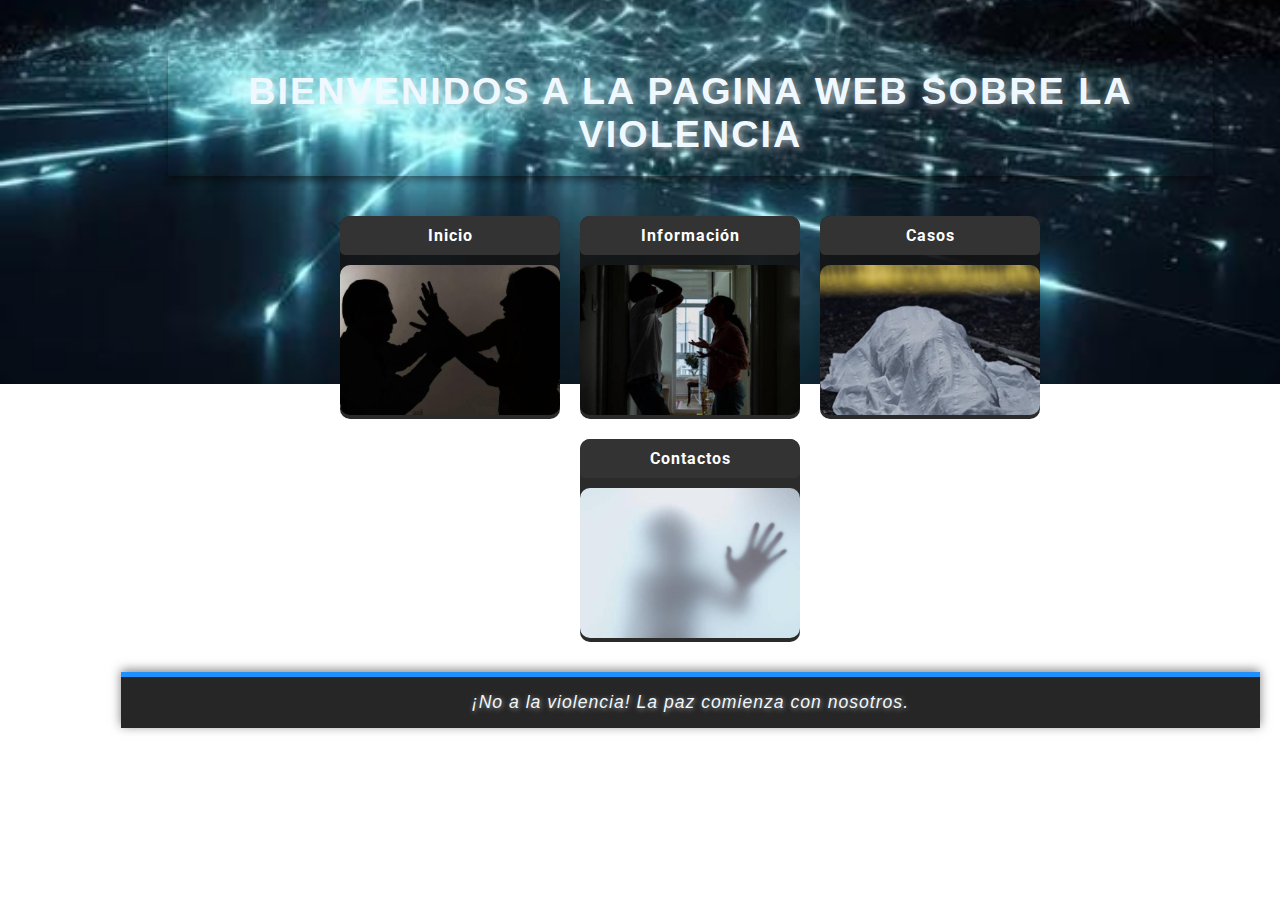
<file: index.html>
<!DOCTYPE html>
<html lang="es">
<head>
    <meta charset="UTF-8">
    <meta name="viewport" content="width=device-width, initial-scale=1.0">
    <title>Inicio</title>
    <link rel="stylesheet" href="index.css">
    <link href="https://fonts.googleapis.com/css2?family=Roboto:wght@400;700&display=swap" rel="stylesheet">

</head>
<body>
    <div class="logo-container">
    <div class="portada">
        <h1>BIENVENIDOS A LA PAGINA WEB SOBRE LA VIOLENCIA</h1>
    </div>

    <div class="tarjetas">
        <div class="tarjeta">
            <a href="VIOLENCIA.HTML">Inicio</a>
            <img src="inicio_img.jpg" alt="Imagen de Inicio">
        </div>
        <div class="tarjeta">
            <a href="informacion1.html">Información</a>
            <img src="informacion_img.jpg" alt="Imagen de Información">
        </div>
        <div class="tarjeta">
            <a href="casos.html">Casos</a>
            <img src="casos_img.jpg" alt="Imagen de Casos">
        </div>
        <div class="tarjeta">
            <a href="contactos.html">Contactos</a>
            <img src="contactos_img.jpg" alt="Imagen de Contactos">
        </div>
    </div>

    <footer>
        <p>¡No a la violencia! La paz comienza con nosotros.</p>
    </footer>
</body>
</html>
</file>
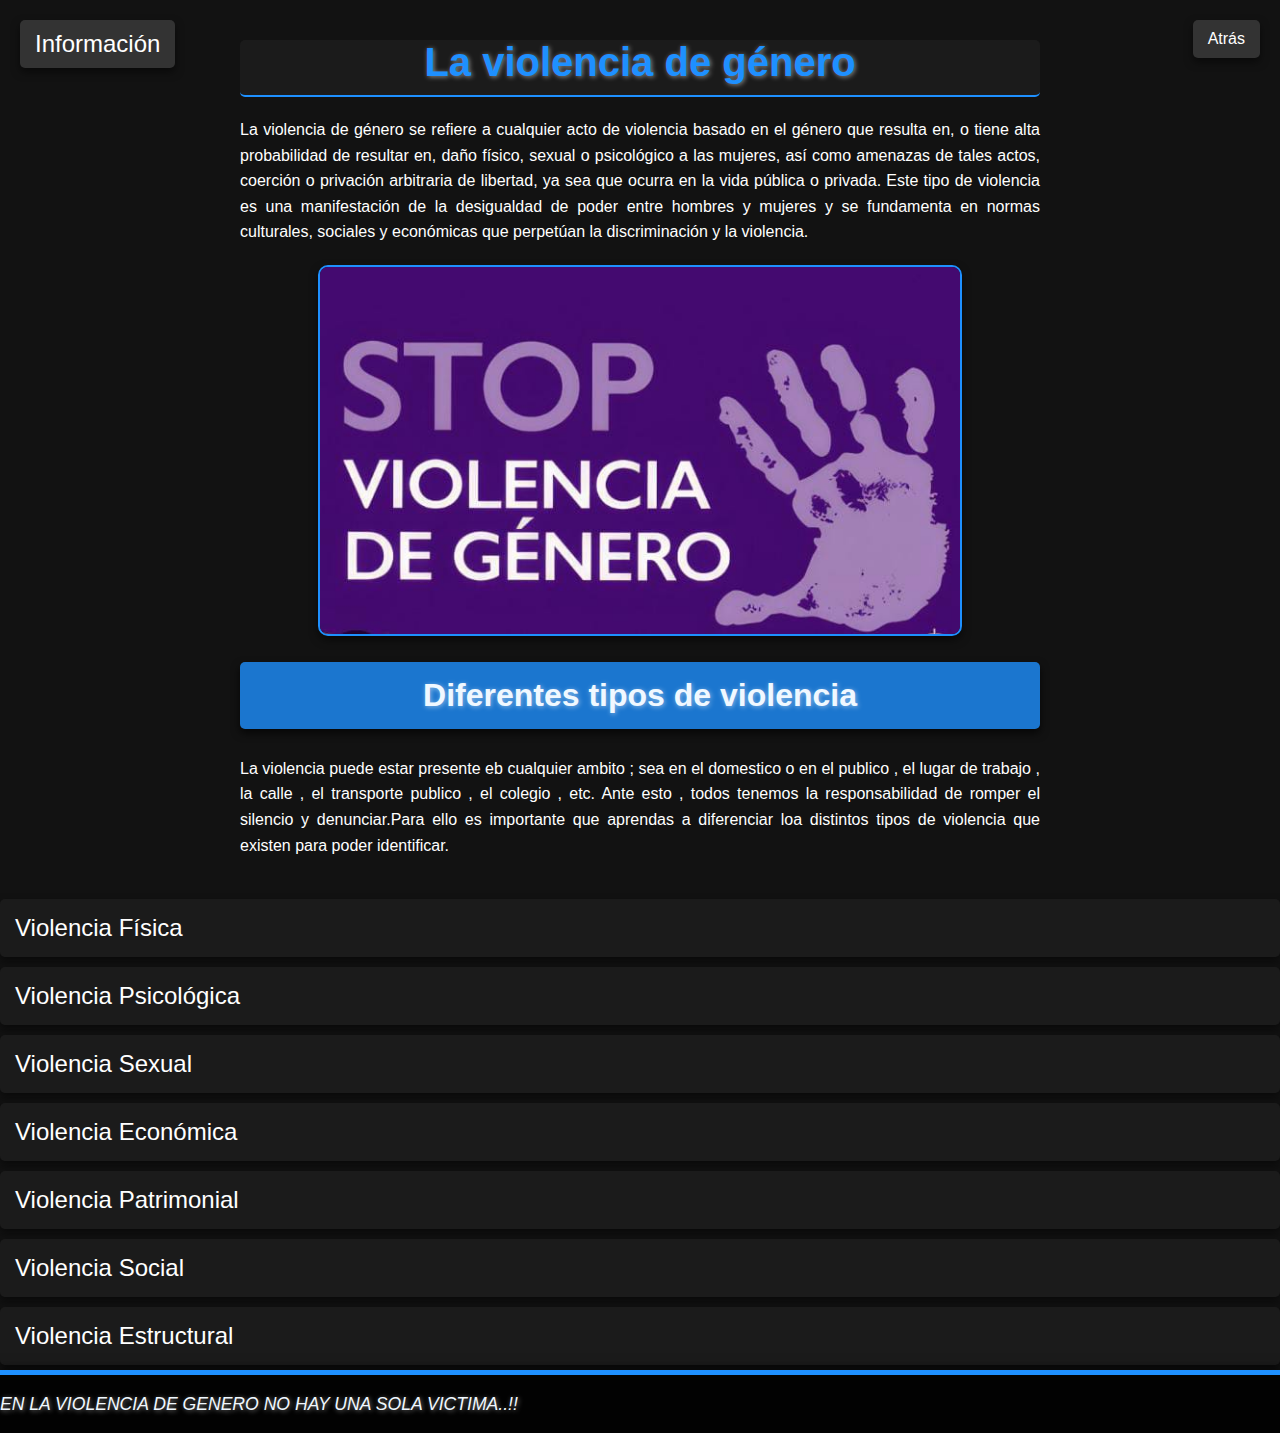
<file: informacion1.html>
<!DOCTYPE html>
<html lang="es">
<head>
    <meta charset="UTF-8">
    <meta name="viewport" content="width=device-width, initial-scale=1.0">
    <title>Información</title>
    <link rel="stylesheet" href="informacion.css">
    <script>
        function togglePanel(panelId) {
            const panel = document.getElementById(panelId);
            panel.style.display = panel.style.display === "block" ? "none" : "block";
        }
    </script>
</head>
<body>
    <a href="index.html" class="boton-atras">Atrás</a>
    <div class="titulo-info">Información</div>
    <div class="container"> 
        <h1>La violencia de género</h1>
        <p>La violencia de género se refiere a cualquier acto de violencia basado en el género que resulta en, o tiene alta probabilidad de resultar en, daño físico, sexual o psicológico a las mujeres, así como amenazas de tales actos, coerción o privación arbitraria de libertad, ya sea que ocurra en la vida pública o privada. Este tipo de violencia es una manifestación de la desigualdad de poder entre hombres y mujeres y se fundamenta en normas culturales, sociales y económicas que perpetúan la discriminación y la violencia.
    </p>
        <img src="violencia_genero.jpg" alt="Violencia de Género">
        
        <h2>Diferentes tipos de violencia</h2>
        <p>La violencia puede estar presente eb cualquier ambito ; sea en el domestico o en el publico , el lugar de trabajo , la calle , el transporte publico , el colegio , etc. Ante esto 
            , todos tenemos la responsabilidad de romper el silencio y denunciar.Para ello es importante que aprendas a diferenciar loa distintos tipos de violencia que existen para poder identificar. </p>
</div>
        <button class="accordion" onclick="togglePanel('violenciaFisicaPanel')">Violencia Física</button>
        <div class="panel" id="violenciaFisicaPanel">
            <p>Son todas las agresiones que atentan contra el cuerpo de una persona, ya sea a traves de golpe , lanzamientos de objetos , encierro
                ,sacudidas o estrujos , ocasionar daños fisicos.Las victimas no tiene por que pertenecer a un determinando colectivo , y tampoco se 
                tiene por que tener en cuenta su sexo o condicion.Lo que caracteriza a la violencia fisica es el uso de la fuerza , no la condicion de la victima.
                EJEMPLO:Golpear a un dependiente con el objetivo de robarle,causar daño fisico a otra persona para humillarla.
            </p>
        </div>
        
        <button class="accordion" onclick="togglePanel('violenciaPsicologicaPanel')">Violencia Psicológica</button>
        <div class="panel" id="violenciaPsicologicaPanel">
        <p>Hay violencia psicológica cuando se humilla o intenta degradar a una persona mediante insultos o palabras que provocan daño. El uso continuado de esta violencia le puede causar graves transtornos a la víctima, pudiendo necesitar apoyo psicológico. Este tipo de violencia también se caracteriza por su método, no por el tipo de víctima.
            EJEMPLOS:

    Decirle a alguien que no vale para nada , insultos continuados hacia una persona para que se sienta humillada
        </p>           
        </div>
        
        <button class="accordion" onclick="togglePanel('violenciaSexualPanel')">Violencia Sexual</button>
        <div class="panel" id="violenciaSexualPanel">
            <p>Se entiende por violencia sexual a la actividad sexual que se realiza sin consentimiento. La víctima de este tipo de violencia sufre, por lo tanto, un abuso sexual en donde se ha podido acompañar de fuerza física o algún otro tipo de intimidación. Dentro de la violencia sexual se encuentran el acoso y la agresión con fines sexuales.
            </p>
        </div>
        
        <button class="accordion" onclick="togglePanel('violenciaEconomicaPanel')">Violencia Económica</button>
        <div class="panel" id="violenciaEconomicaPanel">
            <p>Es toda acción u omisión del agresor que afecta la superviven-
                cia económica de la víctima. Se manifiesta a través de limitaciones encaminadas a contro-
                lar el ingreso de sus percepciones económicas, así como la percepción de un salario menor
                por igual trabajo, dentro de un mismo centro laboral”.
                La violencia económica limita la autonomía e independencia de la víctima; lo que en
                muchas ocasiones es un factor para que continúen en la relación violenta; se refuerce la
                dependencia con el agresor y aumenten sus sentimientos.EJEMPLOS:Control de gastos ingrsos , retencion de dinero para necesidades basicas.</p>
        </div>
        
        <button class="accordion" onclick="togglePanel('violenciaPatrimonialPanel')">Violencia Patrimonial</button>
        <div class="panel" id="violenciaPatrimonialPanel">
            <p>Es cualquier acto u omisión que afecta la supervivencia de la
                víctima. Se manifiesta en: la transformación, sustracción, destrucción, retención o dis-
                tracción de objetos, documentos personales, bienes y valores, derechos patrimoniales o
                recursos económicos destinados a satisfacer necesidades y puede abarcar los daños a los
                bienes comunes o propios de la víctima”.
                La violencia patrimonial, en la que se obliga a la persona a renunciar a sus derechos
                sobre una propiedad y/o se les saca de su casa, es más frecuente en la tercera edad.
                Los bienes materiales y los documentos personales permiten a las personas ejercer su
                libertad y autonomía e inciden en su proyecto de vida. Cuando se les priva de todo esto,
                se vuelven vulnerables.EJEMPLOS:Control de cuentas bancarias u finanzas , venta o disposicion de bienes sin permiso de la persona.</p>
        </div>
        
        <button class="accordion" onclick="togglePanel('violenciaSocialPanel')">Violencia Social</button>
        <div class="panel" id="violenciaSocialPanel">
            <p>Se entiende por violencia social todo aquel acto con impacto social que atenta a la integridad física, psíquica o relacional de una persona o un colectivo, siendo dichos actos llevados a cabo por un sujeto o por la propia comunidad.

                En algunos casos esta violencia es aplicada con el propósito de conseguir una mejora en las condiciones de vida o como forma de protesta por un trato que es considerado como vejatorio, como ocurre en algunos motines y revueltas. En otras ocasiones se pretende disminuir el poder de los demás con el fin de perjudicarles a ellos o a sus puntos de vista, o bien para aumentar la percepción de la propia autoridad.
            
                Pero en general, podemos determinar que el objetivo de la violencia social como tal es la obtención o mantenimiento de poder y estatus social. Sin embargo, en muchas ocasiones esta va vinculada a la violencia política, en la que se realizan actos violentos con el objetivo de lograr un poder político o la violencia económica, en la que el objetivo es la obtención de capital.</p>
        </div>
        
        <button class="accordion" onclick="togglePanel('violenciaEstructuralPanel')">Violencia Estructural</button>
        <div class="panel" id="violenciaEstructuralPanel">
            <p>Traducción del inglés-La violencia estructural es una forma de violencia en la que alguna estructura social o institución social puede dañar a las personas impidiéndoles satisfacer sus necesidades o derechos básicos.Traducción del inglés-La violencia estructural es una forma de violencia en la que alguna estructura social o institución social puede dañar a las personas impidiéndoles satisfacer sus necesidades o derechos básicos.Traducción del inglés-La violencia estructural es una forma de violencia en la que alguna estructura social o institución social puede dañar a las personas impidiéndoles satisfacer sus necesidades o derechos básicos.se refiere a situaciones en las que se producen daños a necesidades humanas básicas como la supervivencia, la libertad, el bienestar o la identidad, en las que generalmente hay un grupo privilegiado y otro vulnerado, normalmente caracterizados en términos de clase, raza o género. Visibilizar esta violencia estructural, es crucial para comprender fenómenos de violencia directa que se dan cuando el grupo privilegiado busca reforzar su posición, o cuando el grupo vulnerado busca subvertirla.
                EJEMPLOS:Desigualdad salarial y laboral , pobreza y exclusion social.
            </p>
        </div>
        
        <footer>
            <p>EN LA VIOLENCIA DE GENERO NO HAY UNA SOLA VICTIMA..!!</p>
        </footer>
    </div>
</body>
</html>
</file>
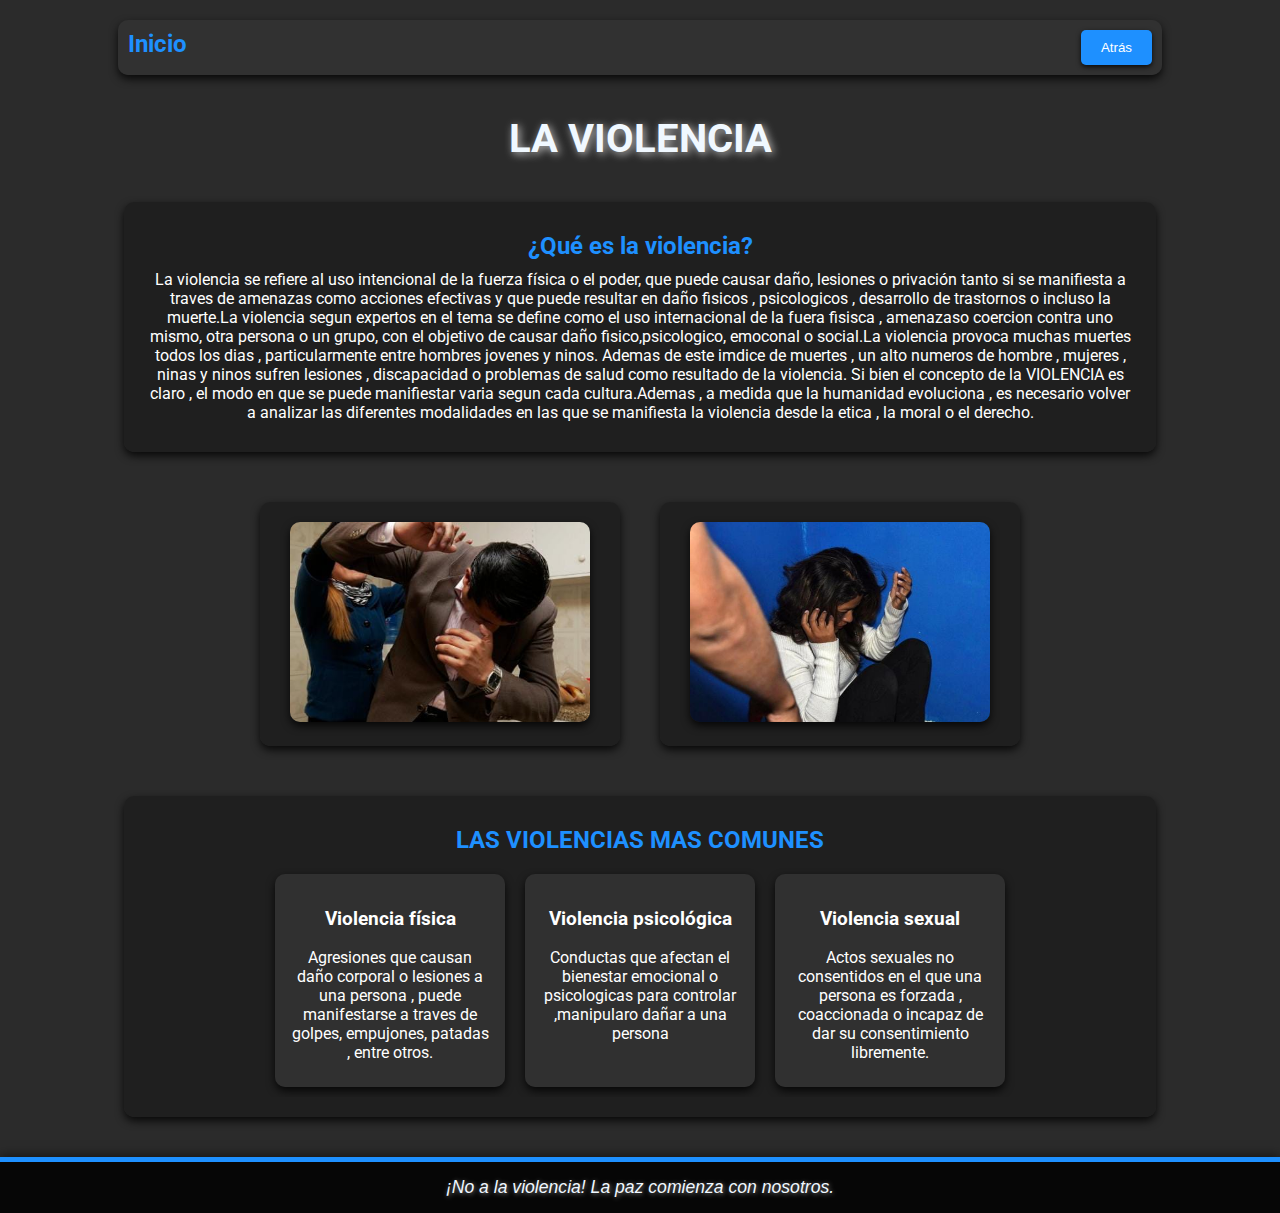
<file: VIOLENCIA.HTML>
<!DOCTYPE html>
<html lang="es">
<head>
    <meta charset="UTF-8">
    <meta name="viewport" content="width=device-width, initial-scale=1.0">
    <title>La Violencia - Mapa Conceptual</title>
    <link href="https://fonts.googleapis.com/css2?family=Roboto:wght@400;700&display=swap" rel="stylesheet">
    <style>
        body {
            margin: 0;
            padding: 0;
            font-family: 'Roboto', sans-serif;
            overflow-x: hidden;
            background-color: rgba(20, 20, 20, 0.9);
            color: white;
            text-align: center;
        }
        .mapa-conceptual {
            display: flex;
            flex-direction: column;
            align-items: center;
            margin: 20px;
        }
        .concepto {
            background-color: rgba(30, 30, 30, 0.9);
            border-radius: 10px;
            margin: 20px;
            padding: 20px;
            width: 80%;
            box-shadow: 0 4px 8px rgba(0, 0, 0, 0.8); /* Sombreado negro */
        }
        h1 {
            color: #f0f8ff;
            margin: 20px 0;
            font-size: 2.5em;
            
            text-shadow: 2px 2px 8px rgba(255, 255, 255, 0.7);
        }
        h2 {
            color: #1E90FF;
            margin: 10px 0;
        }
        p {
            margin: 10px 0;
        }
        .imagen-container {
            margin: 10px 0;
            display: flex;
            justify-content: center;
        }
        img {
            width: 300px; /* Establece un ancho fijo para todas las imágenes */
            height: 200px; /* Establece una altura fija para mantener el tamaño uniforme */
            object-fit: cover; /* Asegura que las imágenes mantengan la proporción y se recorten adecuadamente */
            border-radius: 10px;
            box-shadow: 0 4px 8px rgba(0, 0, 0, 0.8); /* Sombreado negro */
            margin: 0 10px; /* Espaciado entre imágenes */
        }
        .tipos-violencia {
            background-color: rgba(30, 30, 30, 0.9); /* Fondo para la sección de tipos de violencia */
            border-radius: 10px;
            padding: 20px;
            width: 80%; /* Usa un ancho definido para el cuadro */
            margin: 20px auto; /* Centrado y margen superior/inferior */
            box-shadow: 0 4px 8px rgba(0, 0, 0, 0.8); /* Sombreado negro */
        }
        .tipos-violencia h2 {
            margin-bottom: 10px;
        }
        .tipos-violencia-content {
            display: flex;
            flex-wrap: nowrap; /* Asegura que las tarjetas se alineen horizontalmente */
            justify-content: center;
            overflow-x: auto; /* Permite desplazamiento horizontal si es necesario */
        }
        .tipo {
            background-color: rgba(50, 50, 50, 0.9);
            border-radius: 10px;
            margin: 10px;
            padding: 15px;
            width: 200px; /* Ancho más pequeño para encajar más tarjetas */
            box-shadow: 0 4px 8px rgba(0, 0, 0, 0.8); /* Sombreado negro */
        }
        footer {
            background-color: rgba(0, 0, 0, 0.85);
            color: white;
            padding: 15px 0;
            position: relative;
            bottom: 0;
            width: 100%;
            box-shadow: 0 -2px 10px rgba(0, 0, 0, 0.5);
            font-family: 'Impact', sans-serif;
            font-size: 1.1em;
            border-top: 5px solid #1E90FF;
        }
        footer p {
            margin: 0;
            font-style: italic;
            color: #f0f8ff;
            text-shadow: 1px 1px 5px rgba(255, 255, 255, 0.5);
        }
        .header {
            display: flex;
            justify-content: space-between;
            width: 80%;
            margin: 20px auto;
            padding: 10px;
            background-color: rgba(50, 50, 50, 0.9); /* Fondo del encabezado */
            border-radius: 10px;
            box-shadow: 0 4px 8px rgba(0, 0, 0, 0.8); /* Sombreado negro */
        }
        .header h2 {
            margin: 0;
        }
        .boton-atras {
            background-color: #1E90FF;
            color: white;
            padding: 10px 20px;
            border: none;
            border-radius: 5px;
            cursor: pointer;
            transition: background-color 0.3s;
            box-shadow: 0 2px 5px rgba(0, 0, 0, 0.8); /* Sombreado negro */
        }
        .boton-atras:hover {
            background-color: #0f7efc;
        }
    </style>
</head>
<body>
    <div class="header">
        <h2>Inicio</h2>
        <button class="boton-atras" onclick="location.href='index.html'">Atrás</button>
    </div>

    <div class="mapa-conceptual">
        <h1>LA VIOLENCIA</h1>
        <div class="concepto">
            <h2>¿Qué es la violencia?</h2>
            <p>La violencia se refiere al uso intencional de la fuerza física o el poder, que puede causar daño, lesiones o privación
                tanto si se manifiesta a traves de amenazas como acciones efectivas y que puede resultar en daño fisicos , psicologicos , desarrollo de trastornos 
                o incluso la muerte.La violencia segun expertos en el tema se define como el uso internacional de la fuera fisisca , amenazaso coercion contra uno mismo, otra
            persona o un grupo, con el objetivo de causar daño fisico,psicologico, emoconal o social.La violencia provoca muchas muertes todos los dias , particularmente entre hombres jovenes y ninos.
        Ademas de este imdice de muertes , un alto numeros de hombre , mujeres , ninas y ninos sufren lesiones , discapacidad o problemas de salud como resultado de la violencia.
    Si bien el concepto de la VIOLENCIA es claro , el modo en que se puede manifiestar varia segun cada cultura.Ademas , a medida que la humanidad evoluciona , es necesario volver a analizar las diferentes modalidades en las que se 
manifiesta la violencia desde la etica , la moral o el derecho.</p>
        </div>

        <div class="imagen-container">
            <div class="concepto">
         
                <img src="violencia_1.jpg" alt="Descripción de la imagen 1">
            </div>
            <div class="concepto">
              
                <img src="violencia_2.jpg" alt="Descripción de la imagen 2">
            </div>
        </div>

        <div class="tipos-violencia">
            <h2>LAS VIOLENCIAS MAS COMUNES </h2>
            <div class="tipos-violencia-content">
                <div class="tipo">
                    <h3>Violencia física</h3>
                    <p>Agresiones que causan daño corporal o lesiones a una persona , puede manifestarse a traves de golpes, empujones, patadas , entre otros.</p>
                </div>
                <div class="tipo">
                    <h3>Violencia psicológica</h3>
                    <p>Conductas que afectan el bienestar emocional o psicologicas para controlar ,manipularo dañar a una persona</p>
                </div>
                <div class="tipo">
                    <h3>Violencia sexual</h3>
                    <p>Actos sexuales no consentidos en el que una persona es forzada , coaccionada o incapaz de dar su consentimiento libremente.</p>
                    
                </div>
            </div>
        </div>
    </div>

    <footer>
        <p>¡No a la violencia! La paz comienza con nosotros.</p>
    </footer>
</body>
</html>
</file>
<file: index.css>
body {
    margin: 0;
    padding: 0;
    font-family: 'Roboto', sans-serif; 
    overflow-x: hidden;
    background-image: url('portada_img.jpg');
    background-size: cover;
    background-position: center;
    background-repeat: no-repeat;
}

.portada {
    width: 100%;
    height: auto;
    display: flex;
    justify-content: center;
    align-items: center;
    text-align: center;
    margin: 20px auto;
    padding: 10px 0;
}

.portada h1 {
    margin: 0;
    font-size: 1cm;
    color: #f0f8ff;
    text-shadow: 2px 2px 8px rgba(255, 255, 255, 0.7);
    letter-spacing: 2px;
    font-family: 'Verdana', sans-serif; 
    padding: 20px 10px;
    max-width: 90%;
    box-shadow: 0 4px 8px rgba(0, 0, 0, 0.5);
}

.tarjetas {
    display: flex;
    justify-content: center;
    flex-wrap: wrap;
    margin: 20px auto;
    width: 80%;
}

.tarjeta {
    background-color: rgba(20, 20, 20, 0.9);
    border-radius: 10px;
    margin: 10px;
    text-align: center;
    color: white;
    transition: transform 0.3s, box-shadow 0.3s;
    width: 220px;
    overflow: hidden;
}

.tarjeta:hover {
    transform: translateY(-5px);
    box-shadow: 0 8px 16px rgba(0, 0, 0, 0.6);
}

a {
    display: block;
    padding: 10px;
    background-color: #333333;
    color: white;
    text-decoration: none;
    border-radius: 5px;
    margin-bottom: 10px;
    transition: background-color 0.3s;
    font-weight: bold;
    letter-spacing: 1px;
}

a:hover {
    background-color: #444444;
}

.tarjeta img {
    width: 100%;
    height: 150px;
    object-fit: cover;
    border-radius: 10px;
}

footer {
    background-color: rgba(0, 0, 0, 0.85);
    color: white;
    text-align: center;
    padding: 15px 0;
    position: relative;
    bottom: 0;
    width: 100%;
    box-shadow: 0 -2px 10px rgba(0, 0, 0, 0.5);
    font-family: 'Impact', sans-serif; 
    font-size: 1.1em;
    letter-spacing: 1px;
    border-top: 5px solid #1E90FF;
}

footer p {
    margin: 0;
    font-style: italic;
    color: #f0f8ff;
    text-shadow: 1px 1px 5px rgba(255, 255, 255, 0.5);
}
.logo-container {
    position: absolute;
    top: 20px;
    right: 20px;
    z-index: 9999;
}

.logo {
    width: 100px;
    height: auto;
}
</file>
<file: informacion.css>
body {
            margin: 0;
            padding: 0;
            font-family: 'Roboto', sans-serif;
            background-color: #121212;
            color: white;
            overflow-x: hidden;
        }

        .container {
            max-width: 800px;
            margin: 0 auto; 
            padding: 20px; 
        }

        h1 {
            text-align: center;
            text-shadow: 1px 1px 5px rgba(255, 255, 255, 0.5);
            margin: 20px 0;
            font-size: 2.5em;
            color: #1E90FF;
            border-bottom: 2px solid #1E90FF;
            padding-bottom: 10px;
            background-color: rgba(30, 30, 30, 0.8);
            border-radius: 5px;
        }

        h2 {
            text-align: center;
            text-shadow: 1px 1px 5px rgba(255, 255, 255, 0.5);
            font-size: 2em;
            color: #f0f8ff;
            background-color: rgba(30, 144, 255, 0.8);
            padding: 15px;
            border-radius: 5px;
            box-shadow: 0 4px 8px rgba(0, 0, 0, 0.7);
        }

        .accordion {
            background-color: rgba(30, 30, 30, 0.8);
            color: white;
            border: none;
            outline: none;
            text-align: left;
            cursor: pointer;
            padding: 15px;
            width: 100%;
            font-size: 1.5em;
            border-radius: 5px;
            margin: 5px 0;
            transition: background-color 0.3s;
            box-shadow: 0 4px 8px rgba(0, 0, 0, 0.5);
        }

        .accordion:hover {
            background-color: rgba(30, 144, 255, 0.8);
        }

        .panel {
            padding: 0 15px;
            display: none;
            overflow: hidden;
            background-color: rgba(30, 30, 30, 0.9);
            border-radius: 5px;
            margin-bottom: 10px;
            box-shadow: 0 4px 8px rgba(0, 0, 0, 0.5);
        }

        p {
            line-height: 1.6;
            text-align: justify;
        }

        img {
            display: block;
            margin: 20px auto;
            max-width: 80%;
            height: auto;
            border: 2px solid #1E90FF;
            border-radius: 10px;
            box-shadow: 0 4px 8px rgba(0, 0, 0, 0.5);
        }

        .boton-atras, .titulo-info {
            position: absolute;
            padding: 10px 15px;
            background-color: #333;
            color: white;
            text-decoration: none;
            border-radius: 5px;
            box-shadow: 0 4px 8px rgba(0, 0, 0, 0.5);
            transition: background-color 0.3s, transform 0.2s;
        }

        .boton-atras {
            top: 20px;
            right: 20px;
        }

        .titulo-info {
            top: 20px;
            left: 20px;
            font-size: 1.5em;
        }

        .boton-atras:hover, .titulo-info:hover {
            background-color: #444;
            transform: translateY(-2px);
        }

        footer {
            background-color: rgba(0, 0, 0, 0.85);
            color: white;
            padding: 15px 0;
            position: relative;
            bottom: 0;
            width: 100%;
            box-shadow: 0 -2px 10px rgba(0, 0, 0, 0.5);
            font-family: 'Impact', sans-serif;
            font-size: 1.1em;
            border-top: 5px solid #1E90FF;
        }
        footer p {
            margin: 0;
            font-style: italic;
            color: #f0f8ff;
            text-shadow: 1px 1px 5px rgba(255, 255, 255, 0.5);
        }

        @media (max-width: 768px) {
            h1 {
                font-size: 2em;
            }

            h2 {
                font-size: 1.5em;
            }

            .titulo-info {
                font-size: 1.2em;
            }
        }
</file>
